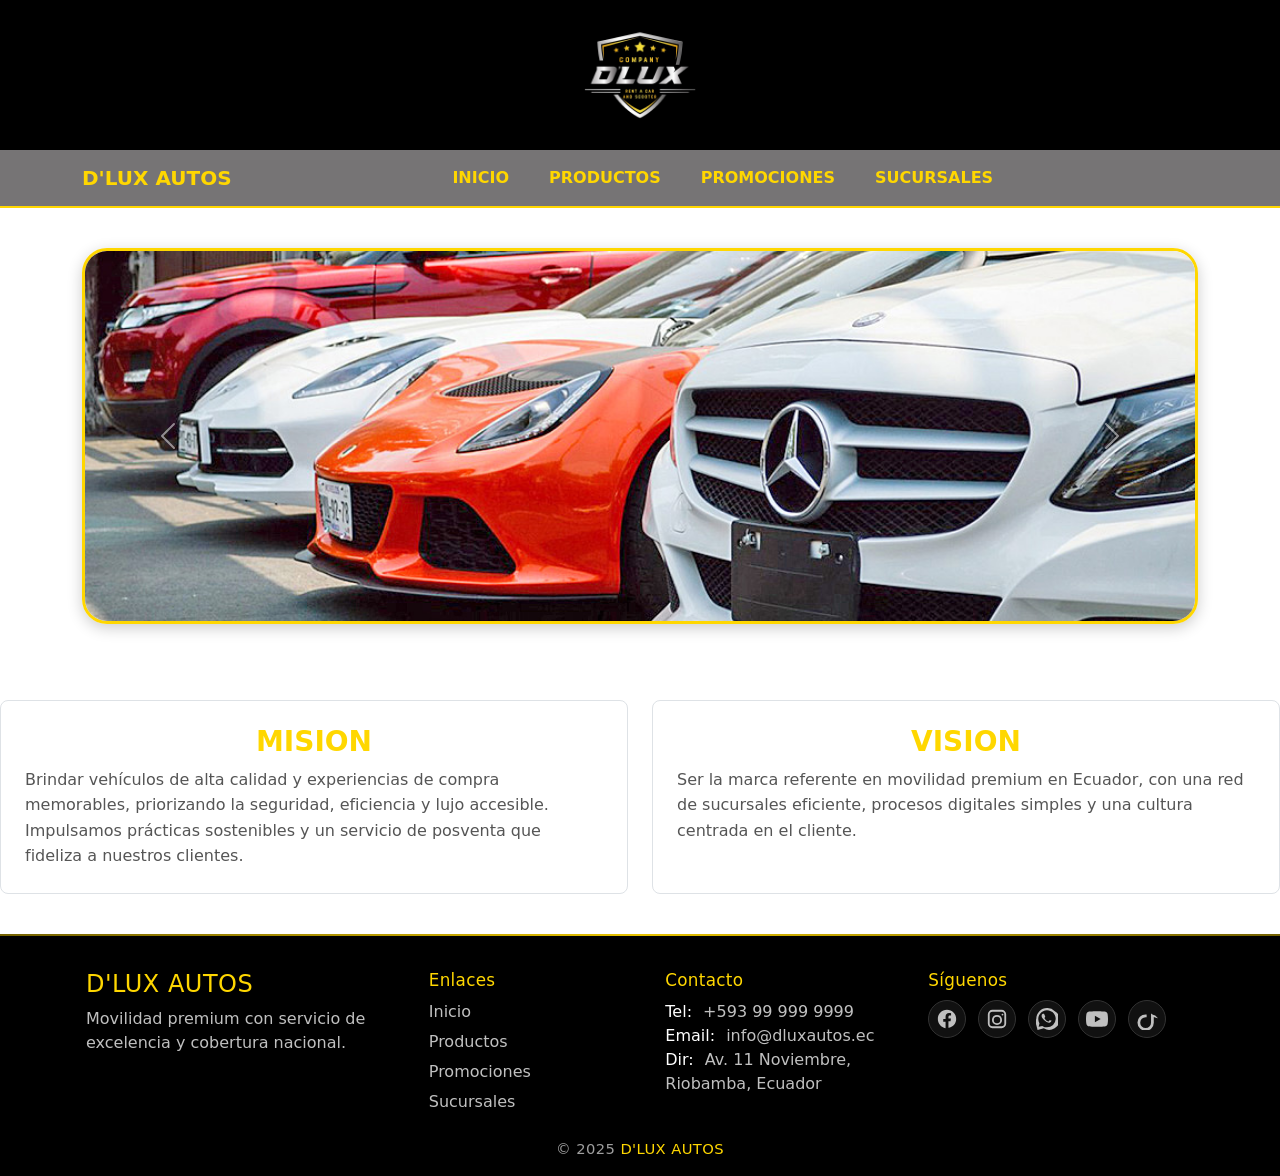
<file: index.html>
<!doctype html>
<html lang="es">

<head>
  <meta charset="utf-8">
  <meta name="viewport" content="width=device-width, initial-scale=1">
  <title>D'LUX AUTOS</title>
  <link href="https://cdn.jsdelivr.net/npm/bootstrap@5.3.3/dist/css/bootstrap.min.css" rel="stylesheet">
  <link href="css/styles.css" rel="stylesheet">
</head>

<body>
  <header id="header">
    <img src="icons/logo.jpg" alt="D'LUX AUTOS" id="logo">
  </header>
  <nav id="navbar" class="navbar navbar-expand-lg">
    <div class="container">
      <a id="navbar-brand" class="navbar-brand fw-bold" href="index.html">D'LUX AUTOS</a>
      <button class="navbar-toggler" type="button" data-bs-toggle="collapse" data-bs-target="#nav" aria-controls="nav"
        aria-expanded="false" aria-label="Toggle navigation">
        <span class="navbar-toggler-icon"></span>
      </button>
      <div class="collapse navbar-collapse" id="nav">
        <ul id="nav-list" class="navbar-nav mx-auto gap-lg-4">
          <li class="nav-item"><a class="nav-link" href="index.html">INICIO</a></li>
          <li class="nav-item"><a class="nav-link" href="productos.html">PRODUCTOS</a></li>
          <li class="nav-item"><a class="nav-link" href="promociones.html">PROMOCIONES</a></li>
          <li class="nav-item"><a class="nav-link" href="sucursales.html">SUCURSALES</a></li>
        </ul>
      </div>
    </div>
  </nav>
  <main id="main">
    <div id="main-container" class="container">
      <div id="hero" class="carousel slide" data-bs-ride="carousel" data-bs-interval="3000">
        <div class="carousel-inner">
          <div class="carousel-item active">
            <img src="img/carrusel/1.jpg" class="d-block w-100" alt="slide 1">
          </div>
          <div class="carousel-item">
            <img src="img/carrusel/2.jpg" class="d-block w-100" alt="slide 2">
          </div>
          <div class="carousel-item">
            <img src="img/carrusel/3.jpg" class="d-block w-100" alt="slide 3">
          </div>
          <div class="carousel-item">
            <img src="img/carrusel/4.jpg" class="d-block w-100" alt="slide 4">
          </div>
          <div class="carousel-item">
            <img src="img/carrusel/5.jpg" class="d-block w-100" alt="slide 5">
          </div>
          <div class="carousel-item">
            <img src="img/carrusel/6.jpg" class="d-block w-100" alt="slide 6">
          </div>
          <div class="carousel-item">
            <img src="img/carrusel/7.jpg" class="d-block w-100" alt="slide 7">
          </div>
        </div>
        <button class="carousel-control-prev" type="button" data-bs-target="#hero" data-bs-slide="prev">
          <span class="carousel-control-prev-icon" aria-hidden="true"></span>
          <span class="visually-hidden">Anterior</span>
        </button>
        <button class="carousel-control-next" type="button" data-bs-target="#hero" data-bs-slide="next">
          <span class="carousel-control-next-icon" aria-hidden="true"></span>
          <span class="visually-hidden">Siguiente</span>
        </button>
      </div>
    </div>
    <div id="mission-vision" class="row g-4">
      <div id="mission" class="col-md-6">
        <div class="p-4 border rounded-3 h-100 bg-white">
          <h3 class="text-center">MISION</h3>
          <p class="mb-0">Brindar vehículos de alta calidad y experiencias de compra memorables,
            priorizando la seguridad, eficiencia y lujo accesible. Impulsamos prácticas sostenibles
            y un servicio de posventa que fideliza a nuestros clientes.</p>
        </div>
      </div>
      <div id="vision" class="col-md-6">
        <div class="p-4 border rounded-3 h-100 bg-white">
          <h3 class="text-center">VISION</h3>
          <p class="mb-0">Ser la marca referente en movilidad premium en Ecuador,
            con una red de sucursales eficiente, procesos digitales simples y una cultura centrada
            en el cliente.</p>
        </div>
      </div>
    </div>
    </div>
  </main>
  <footer id="footer">
    <div id="footer-inner" class="container">
      <div id="footer-grid">
        <div id="footer-brand">
          <h4>D'LUX AUTOS</h4>
          <p>Movilidad premium con servicio de excelencia y cobertura nacional.</p>
        </div>
        <nav id="footer-links">
          <h5>Enlaces</h5>
          <ul>
            <li><a href="index.html">Inicio</a></li>
            <li><a href="productos.html">Productos</a></li>
            <li><a href="promociones.html">Promociones</a></li>
            <li><a href="sucursales.html">Sucursales</a></li>
          </ul>
        </nav>
        <div id="footer-contact">
          <h5>Contacto</h5>
          <ul>
            <li><span class="label">Tel:</span> <a href="tel:+593999999999">+593 99 999 9999</a></li>
            <li><span class="label">Email:</span> <a href="mailto:info@dluxautos.ec">info@dluxautos.ec</a></li>
            <li><span class="label">Dir:</span> Av. 11 Noviembre, Riobamba, Ecuador</li>
          </ul>
        </div>
        <div id="footer-social">
          <h5>Síguenos</h5>
          <div id="social-list">
            <a class="social" href="#" aria-label="Facebook">
              <svg viewBox="0 0 24 24" width="22" height="22" fill="currentColor" aria-hidden="true">
                <path
                  d="M22 12.06C22 6.48 17.52 2 11.94 2S2 6.48 2 12.06c0 5.02 3.66 9.18 8.44 9.98v-7.06H7.9v-2.92h2.54V9.41c0-2.5 1.49-3.88 3.77-3.88 1.09 0 2.22.2 2.22.2v2.45h-1.25c-1.23 0-1.62.76-1.62 1.54v1.86h2.76l-.44 2.92h-2.32v7.06C18.34 21.24 22 17.08 22 12.06z" />
              </svg>
            </a>
            <a class="social" href="#" aria-label="Instagram">
              <svg viewBox="0 0 24 24" width="22" height="22" fill="currentColor" aria-hidden="true">
                <path
                  d="M7 2h10a5 5 0 0 1 5 5v10a5 5 0 0 1-5 5H7a5 5 0 0 1-5-5V7a5 5 0 0 1 5-5zm10 2H7a3 3 0 0 0-3 3v10a3 3 0 0 0 3 3h10a3 3 0 0 0 3-3V7a3 3 0 0 0-3-3zm-5 3.5A5.5 5.5 0 1 1 6.5 13 5.51 5.51 0 0 1 12 7.5zm0 2A3.5 3.5 0 1 0 15.5 13 3.5 3.5 0 0 0 12 9.5zM18 6.2a1 1 0 1 1-1 1 1 1 0 0 1 1-1z" />
              </svg>
            </a>
            <a class="social" href="#" aria-label="WhatsApp">
              <svg viewBox="0 0 24 24" width="22" height="22" fill="currentColor" aria-hidden="true">
                <path
                  d="M20.5 3.5A11.43 11.43 0 0 0 12 0a11.7 11.7 0 0 0-11.7 11.7A11.5 11.5 0 0 0 0 17.4L1.7 24l6.8-1.8a11.7 11.7 0 0 0 17.5-10.5 11.4 11.4 0 0 0-5.5-8.2zM12 21.1a9.4 9.4 0 0 1-4.8-1.3l-.3-.2-4 .9.9-3.9-.2-.3A9.5 9.5 0 1 1 21.5 12 9.5 9.5 0 0 1 12 21.1zm5-6.9c-.3-.2-1.6-.8-1.8-.8s-.4-.1-.6.2-.7.8-.8 1-.3.2-.6.1a7.7 7.7 0 0 1-2.3-1.4 8.7 8.7 0 0 1-1.6-2c-.2-.3 0-.5.1-.7s.3-.4.4-.6a2.2 2.2 0 0 0 .2-.6.6.6 0 0 0-.1-.6c-.2-.2-.6-1.4-.9-2s-.5-.5-.7-.5h-.6a1 1 0 0 0-.7.3 2.9 2.9 0 0 0-.9 2.1 5 5 0 0 0 1 2.6 11.5 11.5 0 0 0 4.5 4 15.4 15.4 0 0 0 1.5.6 3.6 3.6 0 0 0 1.6.1 2.7 2.7 0 0 0 1.8-1.3 2.3 2.3 0 0 0 .2-1.3c-.1-.2-.3-.2-.6-.4z" />
              </svg>
            </a>
            <a class="social" href="#" aria-label="YouTube">
              <svg viewBox="0 0 24 24" width="22" height="22" fill="currentColor" aria-hidden="true">
                <path
                  d="M23.5 6.2a3 3 0 0 0-2.1-2.1C19 3.5 12 3.5 12 3.5s-7 0-9.4.6A3 3 0 0 0 .5 6.2 31.6 31.6 0 0 0 0 12a31.6 31.6 0 0 0 .5 5.8 3 3 0 0 0 2.1 2.1C5 20.5 12 20.5 12 20.5s7 0 9.4-.6a3 3 0 0 0 2.1-2.1A31.6 31.6 0 0 0 24 12a31.6 31.6 0 0 0-.5-5.8zM9.7 15.5v-7l6.3 3.5-6.3 3.5z" />
              </svg>
            </a>
            <a class="social" href="#" aria-label="TikTok">
              <svg viewBox="0 0 24 24" width="22" height="22" fill="currentColor" aria-hidden="true">
                <path
                  d="M21 8.1a7 7 0 0 1-4.6-2V16a5.9 5.9 0 1 1-5.9-5.9 6 6 0 0 1 1.1.1V7.1a9.6 9.6 0 0 0-1.1-.1A8.9 8.9 0 1 0 19.4 16V9.9a10 10 0 0 0 4.6 1.2z" />
              </svg>
            </a>
          </div>
        </div>
      </div>
      <p id="footer-copy">
        © 2025 <span class="brand">D'LUX AUTOS</span>
      </p>
    </div>
  </footer>
  <script src="https://cdn.jsdelivr.net/npm/bootstrap@5.3.3/dist/js/bootstrap.bundle.min.js"></script>
</body>

</html>
</file>
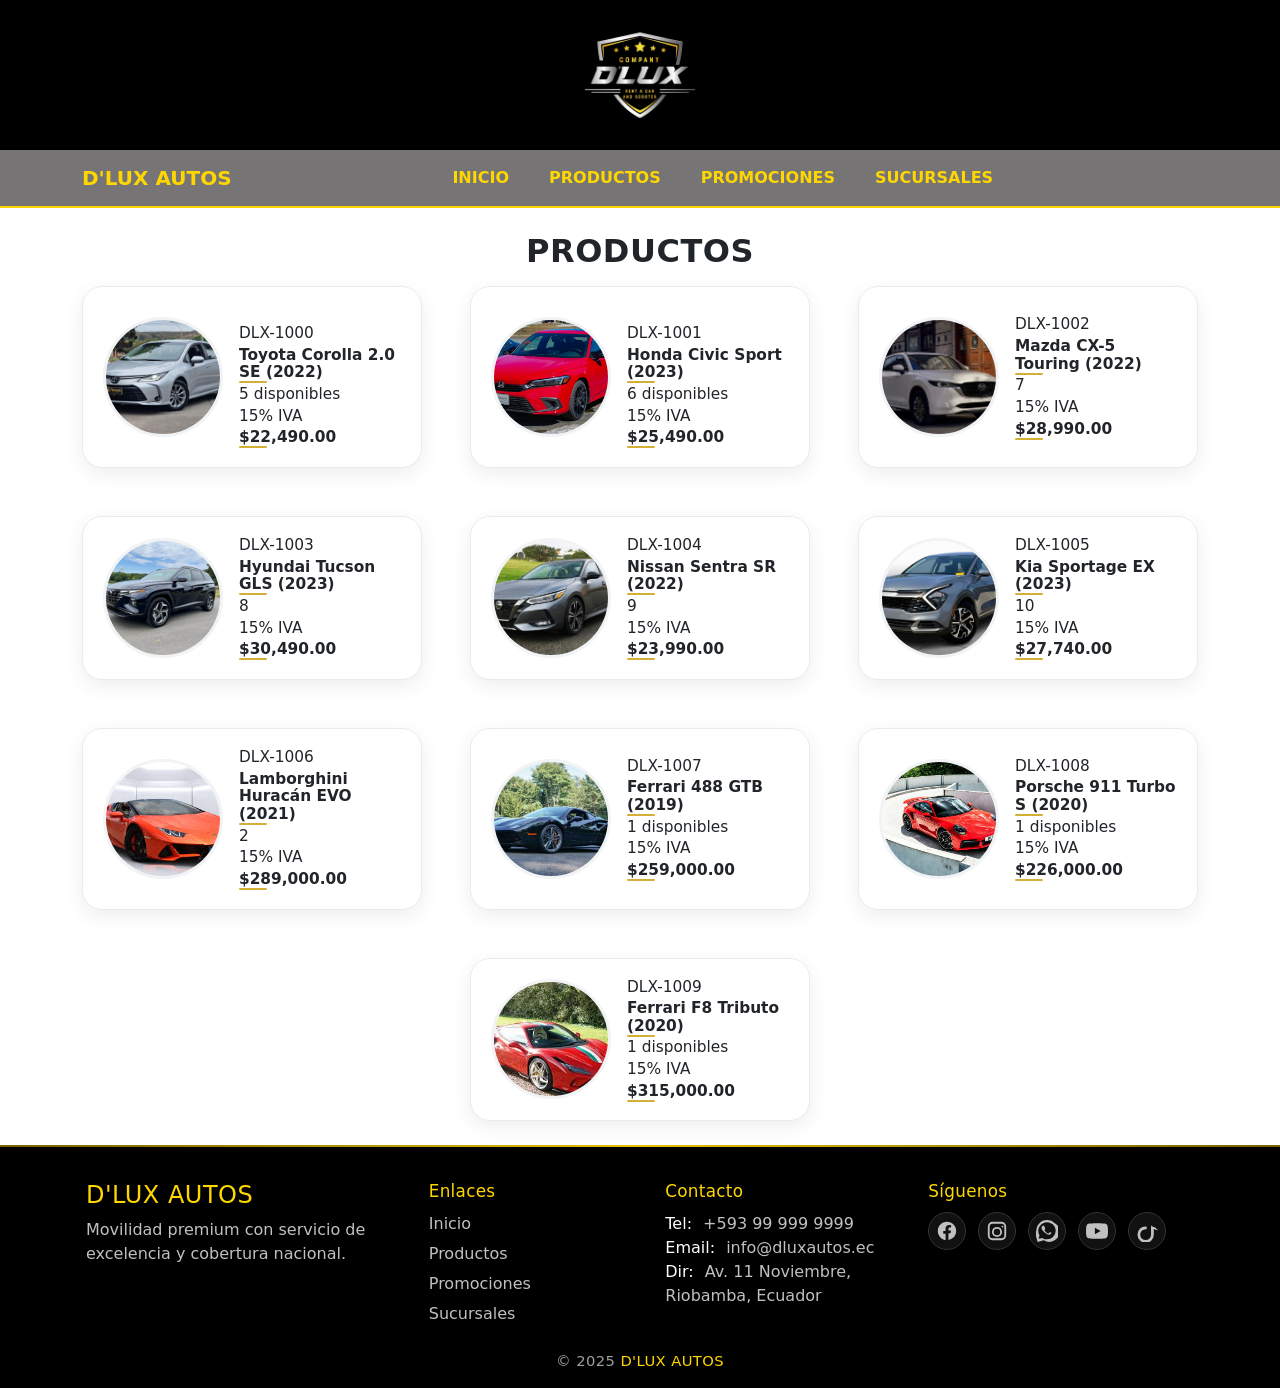
<file: productos.html>
<!doctype html>
<html lang="es">

<head>
  <meta charset="utf-8">
  <meta name="viewport" content="width=device-width, initial-scale=1">
  <title>D'LUX AUTOS</title>
  <link href="https://cdn.jsdelivr.net/npm/bootstrap@5.3.3/dist/css/bootstrap.min.css" rel="stylesheet">
  <link href="css/styles.css" rel="stylesheet">
</head>

<body>
  <header id="header">
    <img src="icons/logo.jpg" alt="D'LUX AUTOS" id="logo">
  </header>
  <nav id="navbar" class="navbar navbar-expand-lg">
    <div class="container">
      <a id="navbar-brand" class="navbar-brand fw-bold" href="index.html">D'LUX AUTOS</a>
      <button class="navbar-toggler" type="button" data-bs-toggle="collapse" data-bs-target="#nav" aria-controls="nav"
        aria-expanded="false" aria-label="Toggle navigation">
        <span class="navbar-toggler-icon"></span>
      </button>
      <div class="collapse navbar-collapse" id="nav">
        <ul id="nav-list" class="navbar-nav mx-auto gap-lg-4">
          <li class="nav-item"><a class="nav-link" href="index.html">INICIO</a></li>
          <li class="nav-item"><a class="nav-link" href="productos.html">PRODUCTOS</a></li>
          <li class="nav-item"><a class="nav-link" href="promociones.html">PROMOCIONES</a></li>
          <li class="nav-item"><a class="nav-link" href="sucursales.html">SUCURSALES</a></li>
        </ul>
      </div>
    </div>
  </nav>
  <main class="py-4">
    <div class="container">
      <h2 class="text-center mb-3">PRODUCTOS</h2>
      <div class="row g-5">
        <div class="col-md-4">
          <div class="product-item">
            <a href="img/productos/corolla.jpg" target="_blank" rel="noopener">
              <img class="product-img" src="img/productos/1.jpg" alt="Toyota Corolla 2.0 SE 2022">
            </a>
            <div class="small">
              <p class="mb-1"><br> DLX-1000</p>
              <p class="mb-1"><strong>Toyota Corolla 2.0 SE (2022)</strong></p>
              <p class="mb-1">5 disponibles</p>
              <p class="mb-1">15% IVA</p>
              <p class="mb-0"> <strong>$22,490.00</strong></p>
            </div>
          </div>
        </div>
        <div class="col-md-4">
          <div class="product-item">
            <a href="img/productos/civic.jpg" target="_blank" rel="noopener">
              <img class="product-img" src="img/productos/2.jpg" alt="Honda Civic Sport 2023">
            </a>
            <div class="small">
              <p class="mb-1"><br> DLX-1001</p>
              <p class="mb-1"><strong>Honda Civic Sport (2023)</strong></p>
              <p class="mb-1">6 disponibles</p>
              <p class="mb-1">15% IVA</p>
              <p class="mb-0"><strong>$25,490.00</strong></p>
            </div>
          </div>
        </div>
        <div class="col-md-4">
          <div class="product-item">
            <a href="img/productos/cx5.jpg" target="_blank" rel="noopener">
              <img class="product-img" src="img/productos/3.jpg" alt="Mazda CX-5 Touring 2022">
            </a>
            <div class="small">
              <p class="mb-1">DLX-1002</p>
              <p class="mb-1"><strong>Mazda CX-5 Touring (2022)</strong></p>
              <p class="mb-1"> 7</p>
              <p class="mb-1">15% IVA</p>
              <p class="mb-0"><strong>$28,990.00</strong></p>
            </div>
          </div>
        </div>
        <div class="col-md-4">
          <div class="product-item">
            <a href="img/productos/tucson.jpg" target="_blank" rel="noopener">
              <img class="product-img" src="img/productos/4.jpg" alt="Hyundai Tucson GLS 2023">
            </a>
            <div class="small">
              <p class="mb-1">DLX-1003</p>
              <p class="mb-1"><strong>Hyundai Tucson GLS (2023)</strong></p>
              <p class="mb-1"> 8</p>
              <p class="mb-1">15% IVA</p>
              <p class="mb-0"><strong>$30,490.00</strong></p>
            </div>
          </div>
        </div>
        <div class="col-md-4">
          <div class="product-item">
            <a href="img/productos/sentra.jpg" target="_blank" rel="noopener">
              <img class="product-img" src="img/productos/5.jpg" alt="Nissan Sentra SR 2022">
            </a>
            <div class="small">
              <p class="mb-1">DLX-1004</p>
              <p class="mb-1"><strong>Nissan Sentra SR (2022)</strong></p>
              <p class="mb-1"> 9</p>
              <p class="mb-1">15% IVA</p>
              <p class="mb-0"><strong>$23,990.00</strong></p>
            </div>
          </div>
        </div>
        <div class="col-md-4">
          <div class="product-item">
            <a href="img/productos/sportage.jpg" target="_blank" rel="noopener">
              <img class="product-img" src="img/productos/6.jpg" alt="Kia Sportage EX 2023">
            </a>
            <div class="small">
              <p class="mb-1">DLX-1005</p>
              <p class="mb-1"><strong>Kia Sportage EX (2023)</strong></p>
              <p class="mb-1"> 10</p>
              <p class="mb-1">15% IVA</p>
              <p class="mb-0"><strong>$27,740.00</strong></p>
            </div>
          </div>
        </div>
        <div class="col-md-4">
          <div class="product-item">
            <a href="img/productos/huracan.jpg" target="_blank" rel="noopener">
              <img class="product-img" src="img/productos/7.jpg" alt="Lamborghini Huracán EVO 2021">
            </a>
            <div class="small">
              <p class="mb-1">DLX-1006</p>
              <p class="mb-1"><strong>Lamborghini Huracán EVO (2021)</strong></p>
              <p class="mb-1"> 2</p>
              <p class="mb-1">15% IVA</p>
              <p class="mb-0"><strong>$289,000.00</strong></p>
            </div>
          </div>
        </div>
        <div class="col-md-4">
          <div class="product-item">
            <a href="img/productos/488gtb.jpg" target="_blank" rel="noopener">
              <img class="product-img" src="img/productos/8.jpg" alt="Ferrari 488 GTB 2019">
            </a>
            <div class="small">
              <p class="mb-1">DLX-1007</p>
              <p class="mb-1"><strong>Ferrari 488 GTB (2019)</strong><br> </p>
              <p class="mb-1"> 1 disponibles</p>
              <p class="mb-1">15% IVA</p>
              <p class="mb-0"><strong>$259,000.00</strong></p>
            </div>
          </div>
        </div>
        <div class="col-md-4">
          <div class="product-item">
            <a href="img/productos/911turbo.jpg" target="_blank" rel="noopener">
              <img class="product-img" src="img/productos/9.jpg" alt="Porsche 911 Turbo S 2020">
            </a>
            <div class="small">
              <p class="mb-1">DLX-1008</p>
              <p class="mb-1"><strong>Porsche 911 Turbo S (2020)</strong><br> </p>
              <p class="mb-1">1 disponibles</p>
              <p class="mb-1">15% IVA</p>
              <p class="mb-0"> <strong>$226,000.00</strong></p>
            </div>
          </div>
        </div>
        <div class="col-md-4 offset-md-4">
          <div class="product-item">
            <a href="img/productos/f8tributo.jpg" target="_blank" rel="noopener">
              <img class="product-img" src="img/productos/10.jpg" alt="Ferrari F8 Tributo 2020">
            </a>
            <div class="small">
              <p class="mb-1">DLX-1009</p>
              <p class="mb-1"><strong>Ferrari F8 Tributo (2020)</strong></p>
              <p class="mb-1">1 disponibles</p>
              <p class="mb-1">15% IVA</p>
              <p class="mb-0"><strong>$315,000.00</strong></p>
            </div>
          </div>
        </div>
      </div>
  </main>
  <footer id="footer">
    <div id="footer-inner" class="container">
      <div id="footer-grid">
        <div id="footer-brand">
          <h4>D'LUX AUTOS</h4>
          <p>Movilidad premium con servicio de excelencia y cobertura nacional.</p>
        </div>
        <nav id="footer-links">
          <h5>Enlaces</h5>
          <ul>
            <li><a href="index.html">Inicio</a></li>
            <li><a href="productos.html">Productos</a></li>
            <li><a href="promociones.html">Promociones</a></li>
            <li><a href="sucursales.html">Sucursales</a></li>
          </ul>
        </nav>
        <div id="footer-contact">
          <h5>Contacto</h5>
          <ul>
            <li><span class="label">Tel:</span> <a href="tel:+593999999999">+593 99 999 9999</a></li>
            <li><span class="label">Email:</span> <a href="mailto:info@dluxautos.ec">info@dluxautos.ec</a></li>
            <li><span class="label">Dir:</span> Av. 11 Noviembre, Riobamba, Ecuador</li>
          </ul>
        </div>
        <div id="footer-social">
          <h5>Síguenos</h5>
          <div id="social-list">
            <a class="social" href="#" aria-label="Facebook">
              <svg viewBox="0 0 24 24" width="22" height="22" fill="currentColor" aria-hidden="true">
                <path
                  d="M22 12.06C22 6.48 17.52 2 11.94 2S2 6.48 2 12.06c0 5.02 3.66 9.18 8.44 9.98v-7.06H7.9v-2.92h2.54V9.41c0-2.5 1.49-3.88 3.77-3.88 1.09 0 2.22.2 2.22.2v2.45h-1.25c-1.23 0-1.62.76-1.62 1.54v1.86h2.76l-.44 2.92h-2.32v7.06C18.34 21.24 22 17.08 22 12.06z" />
              </svg>
            </a>
            <a class="social" href="#" aria-label="Instagram">
              <svg viewBox="0 0 24 24" width="22" height="22" fill="currentColor" aria-hidden="true">
                <path
                  d="M7 2h10a5 5 0 0 1 5 5v10a5 5 0 0 1-5 5H7a5 5 0 0 1-5-5V7a5 5 0 0 1 5-5zm10 2H7a3 3 0 0 0-3 3v10a3 3 0 0 0 3 3h10a3 3 0 0 0 3-3V7a3 3 0 0 0-3-3zm-5 3.5A5.5 5.5 0 1 1 6.5 13 5.51 5.51 0 0 1 12 7.5zm0 2A3.5 3.5 0 1 0 15.5 13 3.5 3.5 0 0 0 12 9.5zM18 6.2a1 1 0 1 1-1 1 1 1 0 0 1 1-1z" />
              </svg>
            </a>
            <a class="social" href="#" aria-label="WhatsApp">
              <svg viewBox="0 0 24 24" width="22" height="22" fill="currentColor" aria-hidden="true">
                <path
                  d="M20.5 3.5A11.43 11.43 0 0 0 12 0a11.7 11.7 0 0 0-11.7 11.7A11.5 11.5 0 0 0 0 17.4L1.7 24l6.8-1.8a11.7 11.7 0 0 0 17.5-10.5 11.4 11.4 0 0 0-5.5-8.2zM12 21.1a9.4 9.4 0 0 1-4.8-1.3l-.3-.2-4 .9.9-3.9-.2-.3A9.5 9.5 0 1 1 21.5 12 9.5 9.5 0 0 1 12 21.1zm5-6.9c-.3-.2-1.6-.8-1.8-.8s-.4-.1-.6.2-.7.8-.8 1-.3.2-.6.1a7.7 7.7 0 0 1-2.3-1.4 8.7 8.7 0 0 1-1.6-2c-.2-.3 0-.5.1-.7s.3-.4.4-.6a2.2 2.2 0 0 0 .2-.6.6.6 0 0 0-.1-.6c-.2-.2-.6-1.4-.9-2s-.5-.5-.7-.5h-.6a1 1 0 0 0-.7.3 2.9 2.9 0 0 0-.9 2.1 5 5 0 0 0 1 2.6 11.5 11.5 0 0 0 4.5 4 15.4 15.4 0 0 0 1.5.6 3.6 3.6 0 0 0 1.6.1 2.7 2.7 0 0 0 1.8-1.3 2.3 2.3 0 0 0 .2-1.3c-.1-.2-.3-.2-.6-.4z" />
              </svg>
            </a>
            <a class="social" href="#" aria-label="YouTube">
              <svg viewBox="0 0 24 24" width="22" height="22" fill="currentColor" aria-hidden="true">
                <path
                  d="M23.5 6.2a3 3 0 0 0-2.1-2.1C19 3.5 12 3.5 12 3.5s-7 0-9.4.6A3 3 0 0 0 .5 6.2 31.6 31.6 0 0 0 0 12a31.6 31.6 0 0 0 .5 5.8 3 3 0 0 0 2.1 2.1C5 20.5 12 20.5 12 20.5s7 0 9.4-.6a3 3 0 0 0 2.1-2.1A31.6 31.6 0 0 0 24 12a31.6 31.6 0 0 0-.5-5.8zM9.7 15.5v-7l6.3 3.5-6.3 3.5z" />
              </svg>
            </a>
            <a class="social" href="#" aria-label="TikTok">
              <svg viewBox="0 0 24 24" width="22" height="22" fill="currentColor" aria-hidden="true">
                <path
                  d="M21 8.1a7 7 0 0 1-4.6-2V16a5.9 5.9 0 1 1-5.9-5.9 6 6 0 0 1 1.1.1V7.1a9.6 9.6 0 0 0-1.1-.1A8.9 8.9 0 1 0 19.4 16V9.9a10 10 0 0 0 4.6 1.2z" />
              </svg>
            </a>
          </div>
        </div>
      </div>
      <p id="footer-copy">
        © 2025 <span class="brand">D'LUX AUTOS</span>
      </p>
    </div>
  </footer>
  <script src="https://cdn.jsdelivr.net/npm/bootstrap@5.3.3/dist/js/bootstrap.bundle.min.js"></script>
</body>

</html>
</file>
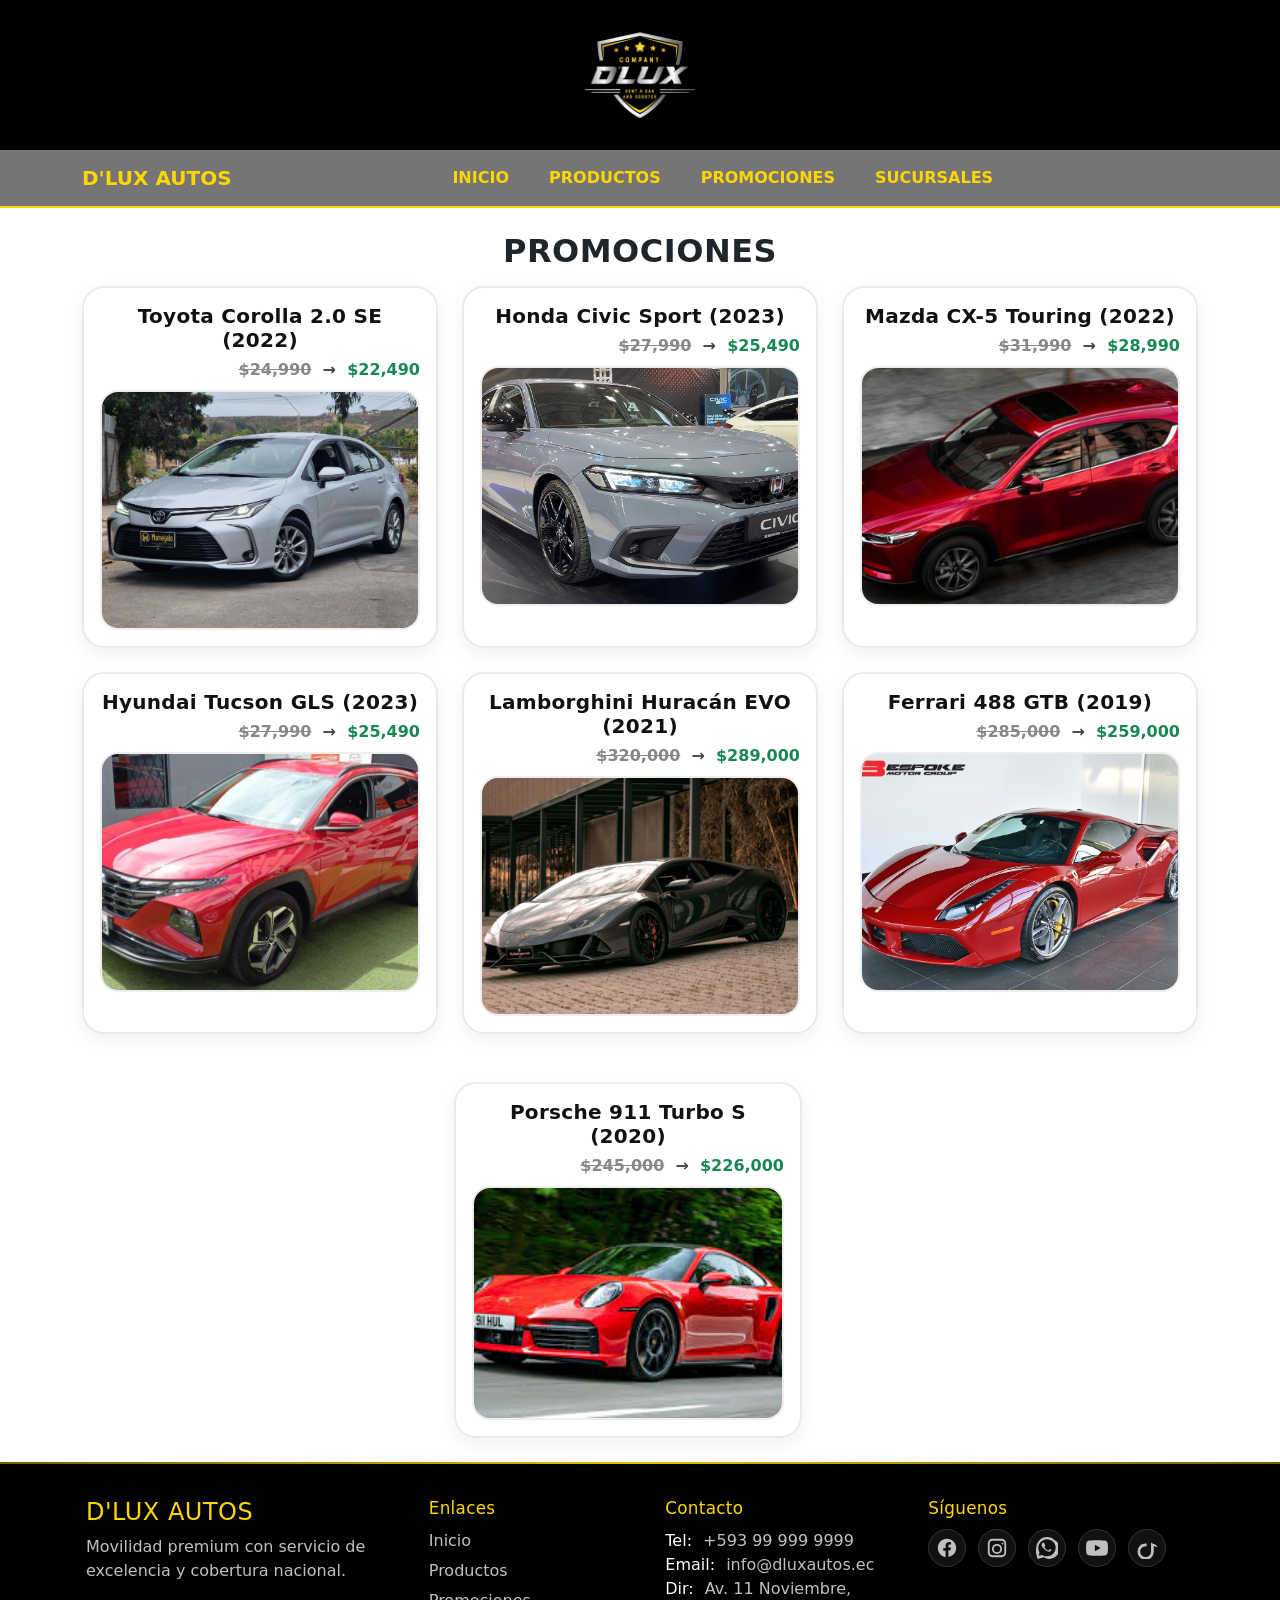
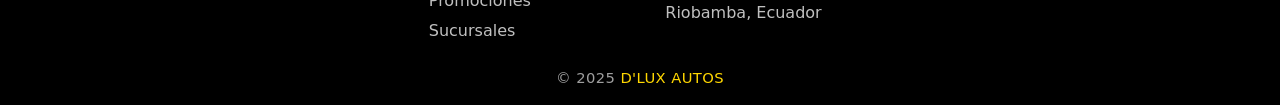
<file: promociones.html>
<!doctype html>
<html lang="es">

<head>
  <meta charset="utf-8">
  <meta name="viewport" content="width=device-width, initial-scale=1">
  <title>D'LUX AUTOS</title>
  <link href="https://cdn.jsdelivr.net/npm/bootstrap@5.3.3/dist/css/bootstrap.min.css" rel="stylesheet">
  <link href="css/styles.css" rel="stylesheet">
</head>

<body>
  <header id="header">
    <img src="icons/logo.jpg" alt="D'LUX AUTOS" id="logo">
  </header>
  <nav id="navbar" class="navbar navbar-expand-lg">
    <div class="container">
      <a id="navbar-brand" class="navbar-brand fw-bold" href="index.html">D'LUX AUTOS</a>
      <button class="navbar-toggler" type="button" data-bs-toggle="collapse" data-bs-target="#nav" aria-controls="nav"
        aria-expanded="false" aria-label="Toggle navigation">
        <span class="navbar-toggler-icon"></span>
      </button>
      <div class="collapse navbar-collapse" id="nav">
        <ul id="nav-list" class="navbar-nav mx-auto gap-lg-4">
          <li class="nav-item"><a class="nav-link" href="index.html">INICIO</a></li>
          <li class="nav-item"><a class="nav-link" href="productos.html">PRODUCTOS</a></li>
          <li class="nav-item"><a class="nav-link" href="promociones.html">PROMOCIONES</a></li>
          <li class="nav-item"><a class="nav-link" href="sucursales.html">SUCURSALES</a></li>
        </ul>
      </div>
    </div>
  </nav>
  <main class="py-4">
    <div class="container">
      <h2 class="text-center mb-3">PROMOCIONES</h2>
      <div class="row g-4">
        <div class="col-md-4">
          <article id="promo-corolla" class="promo-card h-100">
            <div class="promo-body">
              <h5 class="promo-title text-center">Toyota Corolla 2.0 SE (2022)</h5>
              <p class="promo-price text-end fw-semibold mb-2">
                <span style="text-decoration:line-through;color:#888;">$24,990</span>
                &nbsp;→&nbsp; <span class="text-success">$22,490</span>
              </p>

              <div class="promo-media">
                <img src="img/promociones/1.jpg" alt="Toyota Corolla 2022">
              </div>
            </div>
          </article>
        </div>
        <div class="col-md-4">
          <article id="promo-civic" class="promo-card h-100">
            <div class="promo-body">
              <h5 class="promo-title text-center">Honda Civic Sport (2023)</h5>
              <p class="promo-price text-end fw-semibold mb-2">
                <span style="text-decoration:line-through;color:#888;">$27,990</span>
                &nbsp;→&nbsp; <span class="text-success">$25,490</span>
              </p>
              <div class="promo-media">
                <img src="img/promociones/2.jpg" alt="Honda Civic 2023">
              </div>
            </div>
          </article>
        </div>
        <div class="col-md-4">
          <article id="promo-cx5" class="promo-card h-100">
            <div class="promo-body">
              <h5 class="promo-title text-center">Mazda CX-5 Touring (2022)</h5>
              <p class="promo-price text-end fw-semibold mb-2">
                <span style="text-decoration:line-through;color:#888;">$31,990</span>
                &nbsp;→&nbsp; <span class="text-success">$28,990</span>
              </p>
              <div class="promo-media">
                <img src="img/promociones/3.jpg" alt="Mazda CX-5 2022">
              </div>

            </div>
          </article>
        </div>
        <div class="col-md-4">
          <article id="promo-tucson" class="promo-card h-100">
            <div class="promo-body">
              <h5 class="promo-title text-center">Hyundai Tucson GLS (2023)</h5>
              <p class="promo-price text-end fw-semibold mb-2">
                <span style="text-decoration:line-through;color:#888;">$27,990</span>
                &nbsp;→&nbsp; <span class="text-success">$25,490</span>
              </p>
              <div class="promo-media">
                <img src="img/promociones/4.jpg" alt="Hyundai Tucson 2023">
              </div>

            </div>
          </article>
        </div>
        <div class="col-md-4">
          <article id="promo-huracan" class="promo-card h-100">
            <div class="promo-body">
              <h5 class="promo-title text-center">Lamborghini Huracán EVO (2021)</h5>
              <p class="promo-price text-end fw-semibold mb-2">
                <span style="text-decoration:line-through;color:#888;">$320,000</span>
                &nbsp;→&nbsp; <span class="text-success">$289,000</span>
              </p>
              <div class="promo-media">
                <img src="img/promociones/5.jpg" alt="Lamborghini Huracán EVO 2021">
              </div>

            </div>
          </article>
        </div>
        <div class="col-md-4">
          <article id="promo-488" class="promo-card h-100">
            <div class="promo-body">
              <h5 class="promo-title text-center">Ferrari 488 GTB (2019)</h5>
              <p class="promo-price text-end fw-semibold mb-2">
                <span style="text-decoration:line-through;color:#888;">$285,000</span>
                &nbsp;→&nbsp; <span class="text-success">$259,000
              </p>
              <div class="promo-media">
                <img src="img/promociones/6.jpg" alt="Ferrari 488 GTB 2019">
              </div>
            </div>
          </article>
        </div>
        <div class="row g-4 justify-content-center">
          <div class="col-md-4">
            <article id="promo-911turbo" class="promo-card h-100">
              <div class="promo-body">
                <h5 class="promo-title text-center">Porsche 911 Turbo S (2020)</h5>
                <p class="promo-price text-end fw-semibold mb-2">
                  <span style="text-decoration:line-through;color:#888;">$245,000</span>
                  &nbsp;→&nbsp; <span class="text-success">$226,000</span>
                </p>
                <div class="promo-media">
                  <img src="img/promociones/7.jpg" alt="Porsche 911 Turbo S 2020">
                </div>
              </div>
            </article>
          </div>
        </div>
        </article>
      </div>
    </div>
  </main>
  <footer id="footer">
    <div id="footer-inner" class="container">
      <div id="footer-grid">
        <div id="footer-brand">
          <h4>D'LUX AUTOS</h4>
          <p>Movilidad premium con servicio de excelencia y cobertura nacional.</p>
        </div>
        <nav id="footer-links">
          <h5>Enlaces</h5>
          <ul>
            <li><a href="index.html">Inicio</a></li>
            <li><a href="productos.html">Productos</a></li>
            <li><a href="promociones.html">Promociones</a></li>
            <li><a href="sucursales.html">Sucursales</a></li>
          </ul>
        </nav>
        <div id="footer-contact">
          <h5>Contacto</h5>
          <ul>
            <li><span class="label">Tel:</span> <a href="tel:+593999999999">+593 99 999 9999</a></li>
            <li><span class="label">Email:</span> <a href="mailto:info@dluxautos.ec">info@dluxautos.ec</a></li>
            <li><span class="label">Dir:</span> Av. 11 Noviembre, Riobamba, Ecuador</li>
          </ul>
        </div>
        <div id="footer-social">
          <h5>Síguenos</h5>
          <div id="social-list">
            <a class="social" href="#" aria-label="Facebook">
              <svg viewBox="0 0 24 24" width="22" height="22" fill="currentColor" aria-hidden="true">
                <path
                  d="M22 12.06C22 6.48 17.52 2 11.94 2S2 6.48 2 12.06c0 5.02 3.66 9.18 8.44 9.98v-7.06H7.9v-2.92h2.54V9.41c0-2.5 1.49-3.88 3.77-3.88 1.09 0 2.22.2 2.22.2v2.45h-1.25c-1.23 0-1.62.76-1.62 1.54v1.86h2.76l-.44 2.92h-2.32v7.06C18.34 21.24 22 17.08 22 12.06z" />
              </svg>
            </a>
            <a class="social" href="#" aria-label="Instagram">
              <svg viewBox="0 0 24 24" width="22" height="22" fill="currentColor" aria-hidden="true">
                <path
                  d="M7 2h10a5 5 0 0 1 5 5v10a5 5 0 0 1-5 5H7a5 5 0 0 1-5-5V7a5 5 0 0 1 5-5zm10 2H7a3 3 0 0 0-3 3v10a3 3 0 0 0 3 3h10a3 3 0 0 0 3-3V7a3 3 0 0 0-3-3zm-5 3.5A5.5 5.5 0 1 1 6.5 13 5.51 5.51 0 0 1 12 7.5zm0 2A3.5 3.5 0 1 0 15.5 13 3.5 3.5 0 0 0 12 9.5zM18 6.2a1 1 0 1 1-1 1 1 1 0 0 1 1-1z" />
              </svg>
            </a>
            <a class="social" href="#" aria-label="WhatsApp">
              <svg viewBox="0 0 24 24" width="22" height="22" fill="currentColor" aria-hidden="true">
                <path
                  d="M20.5 3.5A11.43 11.43 0 0 0 12 0a11.7 11.7 0 0 0-11.7 11.7A11.5 11.5 0 0 0 0 17.4L1.7 24l6.8-1.8a11.7 11.7 0 0 0 17.5-10.5 11.4 11.4 0 0 0-5.5-8.2zM12 21.1a9.4 9.4 0 0 1-4.8-1.3l-.3-.2-4 .9.9-3.9-.2-.3A9.5 9.5 0 1 1 21.5 12 9.5 9.5 0 0 1 12 21.1zm5-6.9c-.3-.2-1.6-.8-1.8-.8s-.4-.1-.6.2-.7.8-.8 1-.3.2-.6.1a7.7 7.7 0 0 1-2.3-1.4 8.7 8.7 0 0 1-1.6-2c-.2-.3 0-.5.1-.7s.3-.4.4-.6a2.2 2.2 0 0 0 .2-.6.6.6 0 0 0-.1-.6c-.2-.2-.6-1.4-.9-2s-.5-.5-.7-.5h-.6a1 1 0 0 0-.7.3 2.9 2.9 0 0 0-.9 2.1 5 5 0 0 0 1 2.6 11.5 11.5 0 0 0 4.5 4 15.4 15.4 0 0 0 1.5.6 3.6 3.6 0 0 0 1.6.1 2.7 2.7 0 0 0 1.8-1.3 2.3 2.3 0 0 0 .2-1.3c-.1-.2-.3-.2-.6-.4z" />
              </svg>
            </a>
            <a class="social" href="#" aria-label="YouTube">
              <svg viewBox="0 0 24 24" width="22" height="22" fill="currentColor" aria-hidden="true">
                <path
                  d="M23.5 6.2a3 3 0 0 0-2.1-2.1C19 3.5 12 3.5 12 3.5s-7 0-9.4.6A3 3 0 0 0 .5 6.2 31.6 31.6 0 0 0 0 12a31.6 31.6 0 0 0 .5 5.8 3 3 0 0 0 2.1 2.1C5 20.5 12 20.5 12 20.5s7 0 9.4-.6a3 3 0 0 0 2.1-2.1A31.6 31.6 0 0 0 24 12a31.6 31.6 0 0 0-.5-5.8zM9.7 15.5v-7l6.3 3.5-6.3 3.5z" />
              </svg>
            </a>
            <a class="social" href="#" aria-label="TikTok">
              <svg viewBox="0 0 24 24" width="22" height="22" fill="currentColor" aria-hidden="true">
                <path
                  d="M21 8.1a7 7 0 0 1-4.6-2V16a5.9 5.9 0 1 1-5.9-5.9 6 6 0 0 1 1.1.1V7.1a9.6 9.6 0 0 0-1.1-.1A8.9 8.9 0 1 0 19.4 16V9.9a10 10 0 0 0 4.6 1.2z" />
              </svg>
            </a>
          </div>
        </div>
      </div>
      <p id="footer-copy">
        © 2025 <span class="brand">D'LUX AUTOS</span>
      </p>
    </div>
  </footer>
  <script src="https://cdn.jsdelivr.net/npm/bootstrap@5.3.3/dist/js/bootstrap.bundle.min.js"></script>
</body>

</html>
</file>
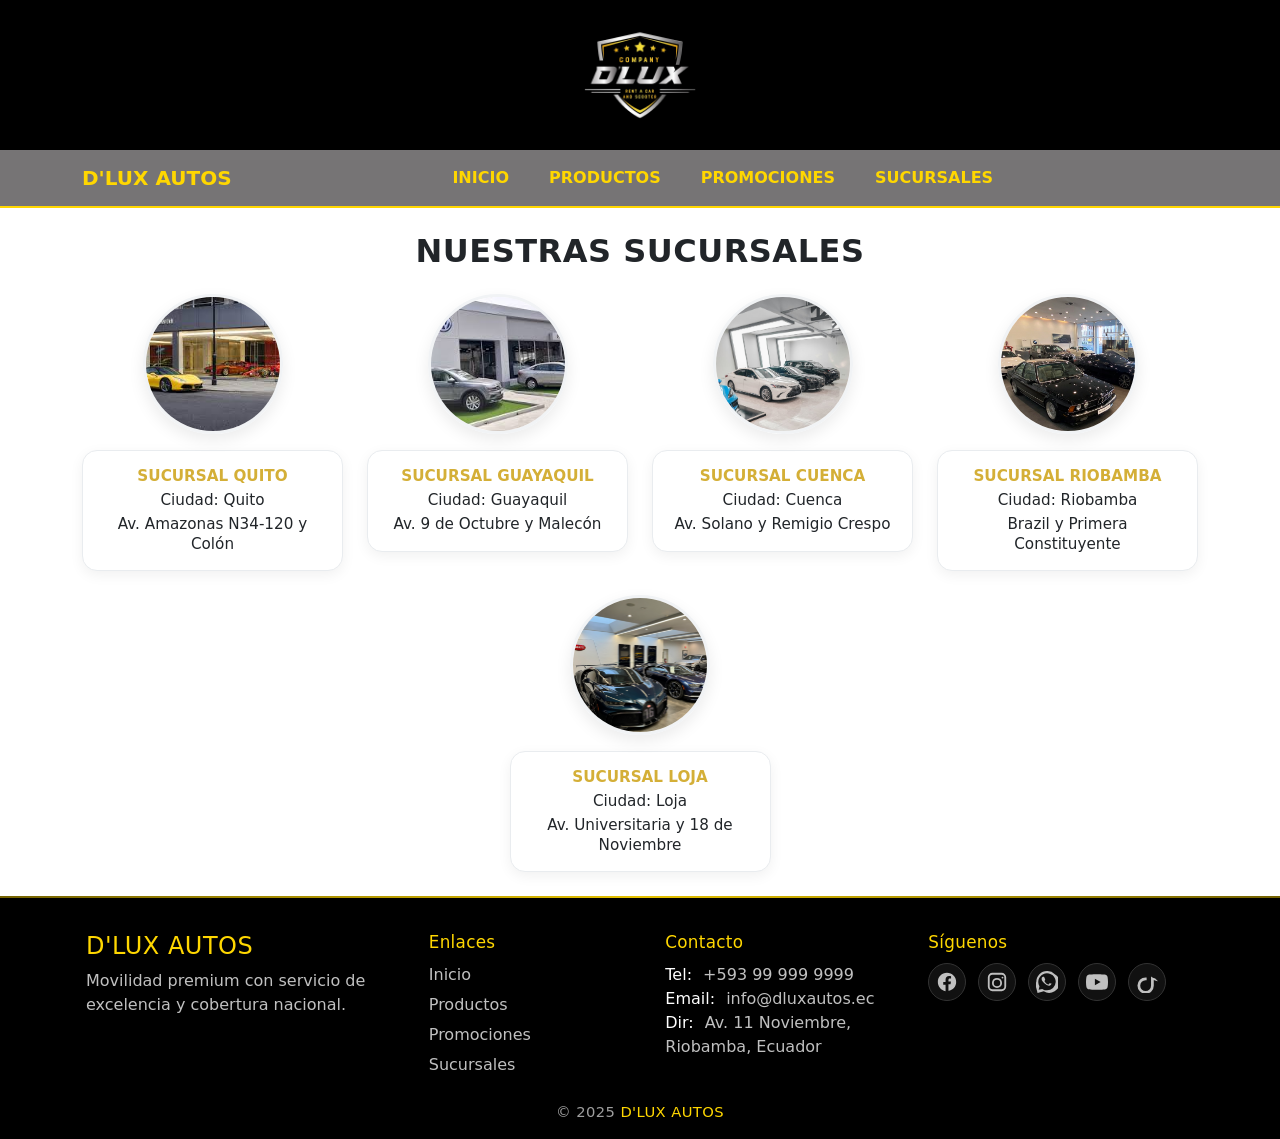
<file: sucursales.html>
<!doctype html>
<html lang="es">

<head>
  <meta charset="utf-8">
  <meta name="viewport" content="width=device-width, initial-scale=1">
  <title>D'LUX AUTOS</title>
  <link href="https://cdn.jsdelivr.net/npm/bootstrap@5.3.3/dist/css/bootstrap.min.css" rel="stylesheet">
  <link href="css/styles.css" rel="stylesheet">
</head>

<body>
  <header id="header">
    <img src="icons/logo.jpg" alt="D'LUX AUTOS" id="logo">
  </header>
  <nav id="navbar" class="navbar navbar-expand-lg">
    <div class="container">
      <a id="navbar-brand" class="navbar-brand fw-bold" href="index.html">D'LUX AUTOS</a>
      <button class="navbar-toggler" type="button" data-bs-toggle="collapse" data-bs-target="#nav" aria-controls="nav"
        aria-expanded="false" aria-label="Toggle navigation">
        <span class="navbar-toggler-icon"></span>
      </button>
      <div class="collapse navbar-collapse" id="nav">
        <ul id="nav-list" class="navbar-nav mx-auto gap-lg-4">
          <li class="nav-item"><a class="nav-link" href="index.html">INICIO</a></li>
          <li class="nav-item"><a class="nav-link" href="productos.html">PRODUCTOS</a></li>
          <li class="nav-item"><a class="nav-link" href="promociones.html">PROMOCIONES</a></li>
          <li class="nav-item"><a class="nav-link" href="sucursales.html">SUCURSALES</a></li>
        </ul>
      </div>
    </div>
  </nav>
  <main class="py-4">
    <div class="container">
      <h2 class="text-center mb-4">NUESTRAS SUCURSALES</h2>
      <div class="row g-4 justify-content-center">
        <div class="col-md-6 col-lg-3 text-center">
          <img class="branch-img mb-3" src="img/sucursales/1.jpg" alt="Sucursal Quito">
          <div class="branch-card p-3">
            <p class="mb-1 fw-semibold">Sucursal Quito</p>
            <p class="mb-1">Ciudad: Quito</p>
            <p class="mb-0">Av. Amazonas N34-120 y Colón</p>
          </div>
        </div>
        <div class="col-md-6 col-lg-3 text-center">
          <img class="branch-img mb-3" src="img/sucursales/2.jpg" alt="Sucursal Guayaquil">
          <div class="branch-card p-3">
            <p class="mb-1 fw-semibold">Sucursal Guayaquil</p>
            <p class="mb-1">Ciudad: Guayaquil</p>
            <p class="mb-0">Av. 9 de Octubre y Malecón</p>
          </div>
        </div>
        <div class="col-md-6 col-lg-3 text-center">
          <img class="branch-img mb-3" src="img/sucursales/3.jpg" alt="Sucursal Cuenca">
          <div class="branch-card p-3">
            <p class="mb-1 fw-semibold">Sucursal Cuenca</p>
            <p class="mb-1">Ciudad: Cuenca</p>
            <p class="mb-0">Av. Solano y Remigio Crespo</p>
          </div>
        </div>
        <div class="col-md-6 col-lg-3 text-center">
          <img class="branch-img mb-3" src="img/sucursales/4.jpg" alt="Sucursal Riobamba">
          <div class="branch-card p-3">
            <p class="mb-1 fw-semibold">Sucursal Riobamba</p>
            <p class="mb-1">Ciudad: Riobamba</p>
            <p class="mb-0">Brazil y Primera Constituyente</p>
          </div>
        </div>
        <div class="col-md-6 col-lg-3 text-center">
          <img class="branch-img mb-3" src="img/sucursales/5.jpg" alt="Sucursal Loja">
          <div class="branch-card p-3">
            <p class="mb-1 fw-semibold">Sucursal Loja</p>
            <p class="mb-1">Ciudad: Loja</p>
            <p class="mb-0">Av. Universitaria y 18 de Noviembre</p>
          </div>
        </div>
      </div>
    </div>
  </main>
  <footer id="footer">
    <div id="footer-inner" class="container">
      <div id="footer-grid">
        <div id="footer-brand">
          <h4>D'LUX AUTOS</h4>
          <p>Movilidad premium con servicio de excelencia y cobertura nacional.</p>
        </div>
        <nav id="footer-links">
          <h5>Enlaces</h5>
          <ul>
            <li><a href="index.html">Inicio</a></li>
            <li><a href="productos.html">Productos</a></li>
            <li><a href="promociones.html">Promociones</a></li>
            <li><a href="sucursales.html">Sucursales</a></li>
          </ul>
        </nav>
        <div id="footer-contact">
          <h5>Contacto</h5>
          <ul>
            <li><span class="label">Tel:</span> <a href="tel:+593999999999">+593 99 999 9999</a></li>
            <li><span class="label">Email:</span> <a href="mailto:info@dluxautos.ec">info@dluxautos.ec</a></li>
            <li><span class="label">Dir:</span> Av. 11 Noviembre, Riobamba, Ecuador</li>
          </ul>
        </div>
        <div id="footer-social">
          <h5>Síguenos</h5>
          <div id="social-list">
            <a class="social" href="#" aria-label="Facebook">
              <svg viewBox="0 0 24 24" width="22" height="22" fill="currentColor" aria-hidden="true">
                <path
                  d="M22 12.06C22 6.48 17.52 2 11.94 2S2 6.48 2 12.06c0 5.02 3.66 9.18 8.44 9.98v-7.06H7.9v-2.92h2.54V9.41c0-2.5 1.49-3.88 3.77-3.88 1.09 0 2.22.2 2.22.2v2.45h-1.25c-1.23 0-1.62.76-1.62 1.54v1.86h2.76l-.44 2.92h-2.32v7.06C18.34 21.24 22 17.08 22 12.06z" />
              </svg>
            </a>
            <a class="social" href="#" aria-label="Instagram">
              <svg viewBox="0 0 24 24" width="22" height="22" fill="currentColor" aria-hidden="true">
                <path
                  d="M7 2h10a5 5 0 0 1 5 5v10a5 5 0 0 1-5 5H7a5 5 0 0 1-5-5V7a5 5 0 0 1 5-5zm10 2H7a3 3 0 0 0-3 3v10a3 3 0 0 0 3 3h10a3 3 0 0 0 3-3V7a3 3 0 0 0-3-3zm-5 3.5A5.5 5.5 0 1 1 6.5 13 5.51 5.51 0 0 1 12 7.5zm0 2A3.5 3.5 0 1 0 15.5 13 3.5 3.5 0 0 0 12 9.5zM18 6.2a1 1 0 1 1-1 1 1 1 0 0 1 1-1z" />
              </svg>
            </a>
            <a class="social" href="#" aria-label="WhatsApp">
              <svg viewBox="0 0 24 24" width="22" height="22" fill="currentColor" aria-hidden="true">
                <path
                  d="M20.5 3.5A11.43 11.43 0 0 0 12 0a11.7 11.7 0 0 0-11.7 11.7A11.5 11.5 0 0 0 0 17.4L1.7 24l6.8-1.8a11.7 11.7 0 0 0 17.5-10.5 11.4 11.4 0 0 0-5.5-8.2zM12 21.1a9.4 9.4 0 0 1-4.8-1.3l-.3-.2-4 .9.9-3.9-.2-.3A9.5 9.5 0 1 1 21.5 12 9.5 9.5 0 0 1 12 21.1zm5-6.9c-.3-.2-1.6-.8-1.8-.8s-.4-.1-.6.2-.7.8-.8 1-.3.2-.6.1a7.7 7.7 0 0 1-2.3-1.4 8.7 8.7 0 0 1-1.6-2c-.2-.3 0-.5.1-.7s.3-.4.4-.6a2.2 2.2 0 0 0 .2-.6.6.6 0 0 0-.1-.6c-.2-.2-.6-1.4-.9-2s-.5-.5-.7-.5h-.6a1 1 0 0 0-.7.3 2.9 2.9 0 0 0-.9 2.1 5 5 0 0 0 1 2.6 11.5 11.5 0 0 0 4.5 4 15.4 15.4 0 0 0 1.5.6 3.6 3.6 0 0 0 1.6.1 2.7 2.7 0 0 0 1.8-1.3 2.3 2.3 0 0 0 .2-1.3c-.1-.2-.3-.2-.6-.4z" />
              </svg>
            </a>
            <a class="social" href="#" aria-label="YouTube">
              <svg viewBox="0 0 24 24" width="22" height="22" fill="currentColor" aria-hidden="true">
                <path
                  d="M23.5 6.2a3 3 0 0 0-2.1-2.1C19 3.5 12 3.5 12 3.5s-7 0-9.4.6A3 3 0 0 0 .5 6.2 31.6 31.6 0 0 0 0 12a31.6 31.6 0 0 0 .5 5.8 3 3 0 0 0 2.1 2.1C5 20.5 12 20.5 12 20.5s7 0 9.4-.6a3 3 0 0 0 2.1-2.1A31.6 31.6 0 0 0 24 12a31.6 31.6 0 0 0-.5-5.8zM9.7 15.5v-7l6.3 3.5-6.3 3.5z" />
              </svg>
            </a>
            <a class="social" href="#" aria-label="TikTok">
              <svg viewBox="0 0 24 24" width="22" height="22" fill="currentColor" aria-hidden="true">
                <path
                  d="M21 8.1a7 7 0 0 1-4.6-2V16a5.9 5.9 0 1 1-5.9-5.9 6 6 0 0 1 1.1.1V7.1a9.6 9.6 0 0 0-1.1-.1A8.9 8.9 0 1 0 19.4 16V9.9a10 10 0 0 0 4.6 1.2z" />
              </svg>
            </a>
          </div>
        </div>
      </div>
      <p id="footer-copy">
        © 2025 <span class="brand">D'LUX AUTOS</span>
      </p>
    </div>
  </footer>
  <script src="https://cdn.jsdelivr.net/npm/bootstrap@5.3.3/dist/js/bootstrap.bundle.min.js"></script>
</body>

</html>
</file>
<file: css/styles.css>
:root {
  --dlux-primary: #111827;
  --dlux-accent: #b91c1c;
}

body {
  font-family: system-ui, -apple-system, Segoe UI, Roboto, Arial, sans-serif;
}

.logo-box {
  width: 240px;
  height: 70px;
  border: 2px solid #000;
  display: flex;
  align-items: center;
  justify-content: center;
  font-weight: 700;
  border-radius: .5rem;
}

.product-img {
  width: 160px;
  height: 160px;
  border-radius: 50%;
  object-fit: cover;
  border: 2px solid #000;
}

.branch-img {
  width: 160px;
  height: 160px;
  border-radius: 50%;
  object-fit: cover;
  border: 2px solid #000;
}

h2 {
  letter-spacing: .5px;
}

.card .ratio {
  background: #f8f9fa;
}

#header {
  background-color: #000;
  text-align: center;
  padding: 15px 0;
}

#logo {
  width: 120px;
  height: auto;
  display: block;
  margin: 0 auto;
}

#navbar {
  background-color: #767475;
  border-bottom: 2px solid #FFD700;
}

#navbar-brand {
  color: #FFD700;
  font-size: 20px;
  text-transform: uppercase;
}

#navbar-brand:hover {
  color: #C0C0C0;
}

#nav-list .nav-link {
  color: #FFD700;
  font-weight: bold;
  transition: color 0.3s, border-bottom 0.3s;
}

#nav-list .nav-link:hover {
  color: #fff;
  border-bottom: 2px solid #FFD700;
}

#nav-list .nav-link:active {
  color: #C0C0C0;
}

#main {
  background-color: #fff;
  padding: 40px 0;
}

#hero img {
  border: 3px solid #FFD700;
  border-radius: 25px;
  box-shadow: 0 4px 15px rgba(0, 0, 0, 0.2);
}

#mission,
#vision {
  margin-top: 100px;
  color: #333;
}

#mission h3,
#vision h3 {
  color: #FFD700;
  font-weight: bold;
}

#mission p,
#vision p {
  color: #555;
  line-height: 1.6;
}

#mission .border,
#vision .border {
  transition: transform 0.3s, box-shadow 0.3s;
}

#mission .border:hover,
#vision .border:hover {
  transform: translateY(-5px);
  box-shadow: 0 6px 18px rgba(0, 0, 0, 0.2);
}

#footer {
  background: #000;
  color: #C0C0C0;
  padding: 36px 0 16px;
  position: relative;
  overflow: hidden;
  animation: fadeUp .6s ease-out both;
}

#footer-inner {
  max-width: 1140px;
  margin: 0 auto;
  padding: 0 16px;
}

#footer::before {
  content: "";
  position: absolute;
  top: 0;
  left: -50%;
  width: 200%;
  height: 2px;
  background: linear-gradient(90deg, transparent, #FFD700, transparent);
  animation: sweep 4s linear infinite;
  opacity: .9;
}

#footer-grid {
  display: grid;
  grid-template-columns: 1.2fr .8fr .9fr 1fr;
  gap: 24px;
}

@media (max-width: 992px) {
  #footer-grid {
    grid-template-columns: 1fr 1fr;
  }
}

@media (max-width: 576px) {
  #footer-grid {
    grid-template-columns: 1fr;
  }
}

#footer-brand h4 {
  color: #FFD700;
  margin: 0 0 8px;
  letter-spacing: .5px;
}

#footer-brand p {
  margin: 0;
  color: #C0C0C0;
}

#footer-links h5,
#footer-contact h5,
#footer-social h5 {
  color: #FFD700;
  margin: 0 0 10px;
  font-size: 1.05rem;
  letter-spacing: .3px;
}

#footer-links ul,
#footer-contact ul {
  list-style: none;
  margin: 0;
  padding: 0;
}

#footer-links li {
  margin: 6px 0;
}

#footer-links a {
  color: #C0C0C0;
  text-decoration: none;
  transition: color .25s, text-shadow .25s;
}

#footer-links a:hover {
  color: #FFFFFF;
  text-shadow: 0 0 8px rgba(255, 215, 0, .6);
}

#footer-contact .label {
  color: #FFFFFF;
  margin-right: 6px;
}

#footer-contact a {
  color: #C0C0C0;
  text-decoration: none;
}

#footer-contact a:hover {
  color: #FFFFFF;
}

#social-list {
  display: flex;
  gap: 12px;
  align-items: center;
  flex-wrap: wrap;
}

.social {
  width: 38px;
  height: 38px;
  display: grid;
  place-items: center;
  color: #C0C0C0;
  background: #111;
  border: 1px solid #333;
  border-radius: 50%;
  transition: transform .25s, color .25s, box-shadow .25s, border-color .25s;
}

.social:hover {
  transform: translateY(-3px) scale(1.05);
  color: #FFD700;
  border-color: #FFD700;
  box-shadow: 0 0 14px rgba(255, 215, 0, .35);
}

#footer-copy {
  text-align: center;
  margin: 18px 0 0;
  color: #9E9E9E;
  font-size: .92rem;
  letter-spacing: .4px;
}

#footer-copy .brand {
  color: #FFD700;
}

@keyframes sweep {
  0% {
    transform: translateX(-25%);
  }

  100% {
    transform: translateX(25%);
  }
}

@keyframes fadeUp {
  from {
    opacity: 0;
    transform: translateY(10px);
  }

  to {
    opacity: 1;
    transform: translateY(0);
  }
}

#hero {
  border: 3px solid #FFD700;
  border-radius: 25px;
  overflow: hidden;
  box-shadow: 0 4px 15px rgba(0, 0, 0, 0.2);
}

#hero .carousel-inner,
#hero .carousel-item {
  aspect-ratio: 21 / 7;
}

@supports not (aspect-ratio: 1 / 1) {
  #hero .carousel-item {
    height: 420px;
  }
}

#hero .carousel-item>img {
  width: 100%;
  height: 100%;
  object-fit: cover;
  object-position: center;
  display: block;
  border: 0;
  border-radius: 0;
}

@media (max-width: 992px) {
  @supports not (aspect-ratio: 1 / 1) {
    #hero .carousel-item {
      height: 360px;
    }
  }
}

@media (max-width: 576px) {
  @supports not (aspect-ratio: 1 / 1) {
    #hero .carousel-item {
      height: 260px;
    }
  }
}

/* PROMOCIONES*/

#promos-main {
  background: #fff;
  padding: 40px 0;
}

#promos-title {
  color: #111;
  letter-spacing: .5px;
  animation: fadeDown .6s ease-out both;
}

#promos-grid>[class*="col-"] {
  animation: cardIn .5s ease-out both;
}

#promos-grid>[class*="col-"]:nth-child(1) {
  animation-delay: .05s;
}

#promos-grid>[class*="col-"]:nth-child(2) {
  animation-delay: .10s;
}

#promos-grid>[class*="col-"]:nth-child(3) {
  animation-delay: .15s;
}

#promos-grid>[class*="col-"]:nth-child(4) {
  animation-delay: .20s;
}

#promos-grid>[class*="col-"]:nth-child(5) {
  animation-delay: .25s;
}

#promos-grid>[class*="col-"]:nth-child(6) {
  animation-delay: .30s;
}

#promos-grid>[class*="col-"]:nth-child(7) {
  animation-delay: .35s;
}

.promo-card {
  background: #fff;
  border: 2px solid #eaeaea;
  border-radius: 22px;
  box-shadow: 0 6px 18px rgba(0, 0, 0, .06);
  transition: transform .25s ease, box-shadow .25s ease, border-color .25s ease, border-radius .25s ease;
  overflow: hidden;
}

.promo-card:hover {
  transform: translateY(-6px);
  border-color: #FFD700;
  box-shadow: 0 12px 28px rgba(0, 0, 0, .12);
  border-radius: 28px;
}

.promo-body {
  padding: 16px;
}

.promo-title {
  color: #111;
  font-weight: 700;
  margin-bottom: 6px;
  letter-spacing: .3px;
}

.promo-price {
  color: #444;
  margin-bottom: 14px;
}

.promo-media {
  border: 2px solid #eee;
  border-radius: 18px;
  overflow: hidden;
  position: relative;
  aspect-ratio: 4 / 3;
}

@supports not (aspect-ratio: 4 / 3) {
  .promo-media {
    height: 220px;
  }
}

.promo-media img {
  width: 100%;
  height: 100%;
  object-fit: cover;
  object-position: center;
  display: block;
  transition: transform .35s ease;
}

.promo-card:hover .promo-media img {
  transform: scale(1.05);
}

@keyframes cardIn {
  from {
    opacity: 0;
    transform: translateY(8px);
  }

  to {
    opacity: 1;
    transform: translateY(0);
  }
}

@keyframes fadeDown {
  from {
    opacity: 0;
    transform: translateY(-8px);
  }

  to {
    opacity: 1;
    transform: translateY(0);
  }
}

@media (prefers-reduced-motion: reduce) {

  #promos-grid>[class*="col-"],
  .promo-card,
  .promo-media img,
  #promos-title {
    animation: none !important;
    transition: none !important;
  }
}

.promo-offer-btn {
  background: #ff0004;
  color: #111;
  font-weight: bold;
  font-size: 0.9rem;
  padding: 10px 20px;
  border: none;
  border-radius: 25px;
  cursor: pointer;
  transition: all 0.3s ease;
  box-shadow: 0 4px 10px rgba(0, 0, 0, 0.15);
}

.promo-offer-btn:hover {
  background: #111;
  color: #FFD700;
  transform: scale(1.05);
  box-shadow: 0 6px 16px rgba(0, 0, 0, 0.25);
}

.promo-offer-btn:active {
  transform: scale(0.97);
}


/* Productos */

:root {
  --card-bg: #ffffff;
  --card-bd: #e9ecef;
  --card-shadow: 0 6px 20px rgba(0, 0, 0, .07);
  --card-shadow-hover: 0 10px 28px rgba(0, 0, 0, .12);
  --accent: #d4af37;
}

h2 {
  letter-spacing: .5px;
  font-weight: 800;
  text-transform: uppercase;
}

.product-item {
  display: flex;
  align-items: center;
  gap: 1rem;
  padding: 1.25rem;
  background: var(--card-bg);
  border: 1px solid var(--card-bd);
  border-radius: 20px;
  box-shadow: var(--card-shadow);
  transition: .25s ease;
  height: 100%;
}

.product-item:hover {
  transform: translateY(-3px);
  box-shadow: var(--card-shadow-hover);
  border-color: #dee2e6;
}

.product-img {
  width: 120px;
  height: 120px;
  border-radius: 50%;
  object-fit: cover;
  display: block;
  border: 3px solid #f1f3f5;
  transition: transform .25s ease;
}

.product-item:hover .product-img {
  transform: scale(1.03);
}

.product-item .small {
  margin: 0;
  line-height: 1.15;
  font-size: .96rem;
}

.product-item .small strong {
  font-weight: 800;
  position: relative;
}

.product-item .small strong::after {
  content: "";
  position: absolute;
  left: 0;
  bottom: -2px;
  width: 28px;
  height: 2px;
  background: var(--accent);
  border-radius: 2px;
}

.product-item a {
  text-decoration: none;
}

@media (max-width: 575.98px) {
  .product-item {
    flex-direction: column;
    text-align: center;
  }

  .product-img {
    width: 140px;
    height: 140px;
  }
}

.row.g-5>[class*="col-"] {
  display: flex;
}

.row.g-5>[class*="col-"]>.product-item {
  width: 100%;
}

/* ====== Sucursales ====== */

.branch-img {
  width: 140px;
  height: 140px;
  border-radius: 50%;
  object-fit: cover;
  border: 3px solid #f1f3f5;
  box-shadow: 0 6px 16px rgba(0, 0, 0, .08);
  transition: transform .25s ease;
}

.branch-img:hover {
  transform: scale(1.05);
}

.branch-card {
  background: #ffffff;
  border: 1px solid #e9ecef;
  border-radius: 15px;
  box-shadow: 0 4px 14px rgba(0, 0, 0, .06);
  transition: .25s ease;
}

.branch-card:hover {
  transform: translateY(-2px);
  box-shadow: 0 8px 20px rgba(0, 0, 0, .12);
  border-color: #dee2e6;
}

.branch-card p {
  font-size: .95rem;
  margin: 0;
  line-height: 1.3;
}

.branch-card .fw-semibold {
  color: #d4af37;
  text-transform: uppercase;
  font-weight: 700;
}
</file>
